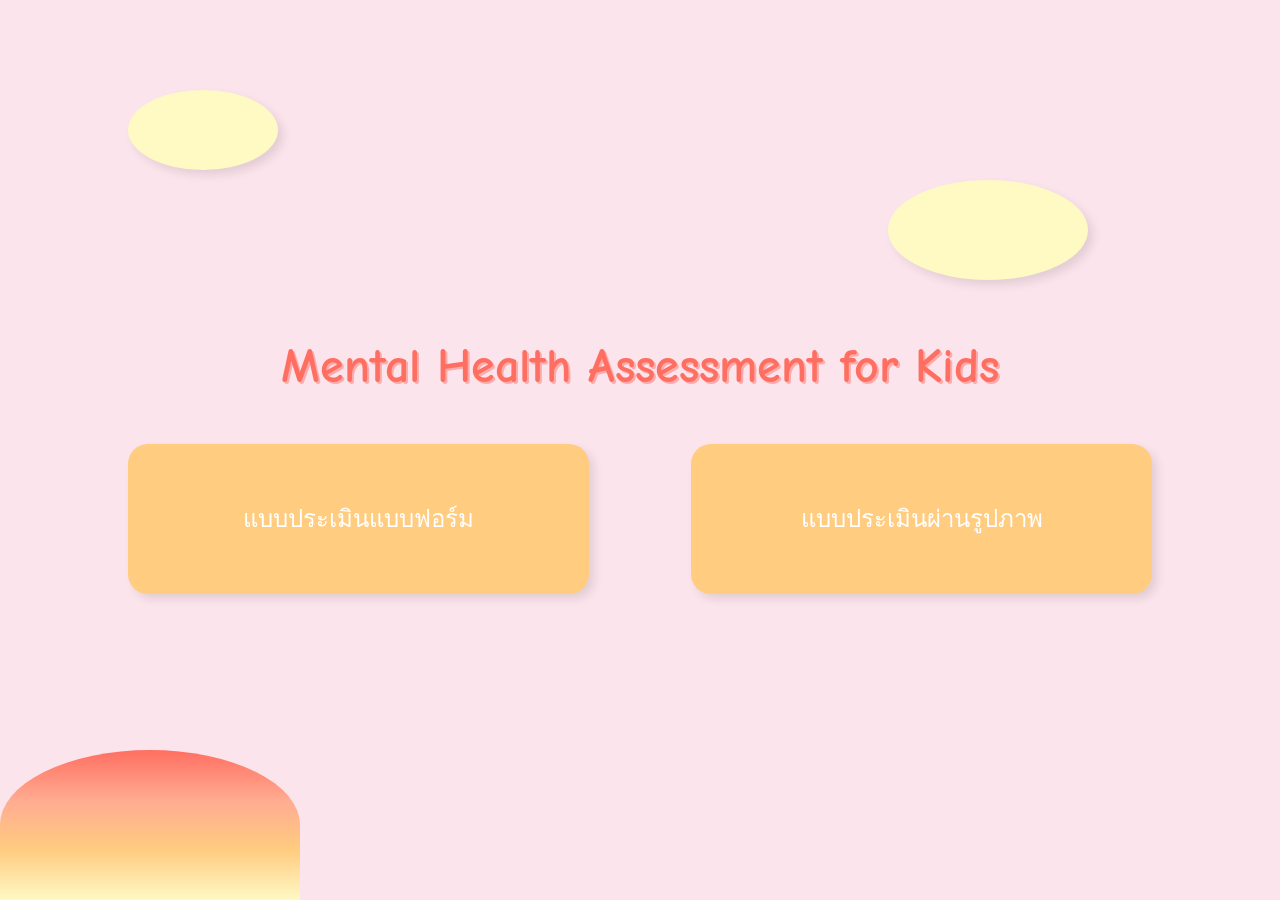
<file: index.html>
<!DOCTYPE html>
<html lang="en">
<head>
    <meta charset="UTF-8">
    <meta name="viewport" content="width=device-width, initial-scale=1.0">
    <title>Mental Health Assessment for Kids</title>
    <style>
        @import url('https://fonts.googleapis.com/css2?family=Comic+Neue:wght@400;700&display=swap');

        body {
            font-family: 'Comic Neue', cursive;
            text-align: center;
            background-color: #FCE4EC;
            margin: 0;
            padding: 0;
            height: 100vh;
            display: flex;
            flex-direction: column;
            justify-content: center;
            overflow: hidden;
        }

        h1 {
            color: #FF6F61;
            font-size: 3em;
            text-shadow: 2px 2px #FFABAB;
            margin-bottom: 50px;
        }

        .button-container {
            display: flex;
            justify-content: space-between;
            width: 80%;
            margin: 0 auto;
        }

        .assessment-button {
            width: 45%;
            height: 150px;
            padding: 20px;
            font-size: 1.5em;
            cursor: pointer;
            background-color: #FFCC80;
            color: white;
            border: none;
            border-radius: 20px;
            box-shadow: 5px 5px 10px rgba(0, 0, 0, 0.1);
            transition: transform 0.3s ease, box-shadow 0.3s ease;
        }

        .assessment-button:hover {
            background-color: #FFAB91;
            transform: translateY(-5px);
            box-shadow: 5px 10px 15px rgba(0, 0, 0, 0.2);
        }

        /* Background elements */
        .cloud {
            position: absolute;
            background-color: #FFF9C4;
            border-radius: 50%;
            box-shadow: 5px 5px 10px rgba(0, 0, 0, 0.1);
        }

        .cloud1 {
            width: 150px;
            height: 80px;
            top: 10%;
            left: 10%;
        }

        .cloud2 {
            width: 200px;
            height: 100px;
            top: 20%;
            right: 15%;
        }

        .rainbow {
            width: 300px;
            height: 150px;
            position: absolute;
            bottom: 0;
            left: 0;
            background: linear-gradient(to bottom, #FF6F61, #FFAB91, #FFCC80, #FFF9C4);
            border-radius: 50% 50% 0 0;
        }

    </style>
</head>
<body>

    <div class="cloud cloud1"></div>
    <div class="cloud cloud2"></div>

    <h1>Mental Health Assessment for Kids</h1>

    <div class="button-container">
        <button class="assessment-button" id="formAssessmentBtn">แบบประเมินแบบฟอร์ม</button>
        <button class="assessment-button" id="imageAssessmentBtn">แบบประเมินผ่านรูปภาพ</button>
    </div>

    <div class="rainbow"></div>

    <script>
        // Redirect to Form Assessment
        document.getElementById('formAssessmentBtn').addEventListener('click', function() {
            window.location.href = "form-assessment.html";
        });

        // Redirect to Image Assessment
        document.getElementById('imageAssessmentBtn').addEventListener('click', function() {
            window.location.href = "image-assessment.html";
        });
    </script>

</body>
</html>
</file>
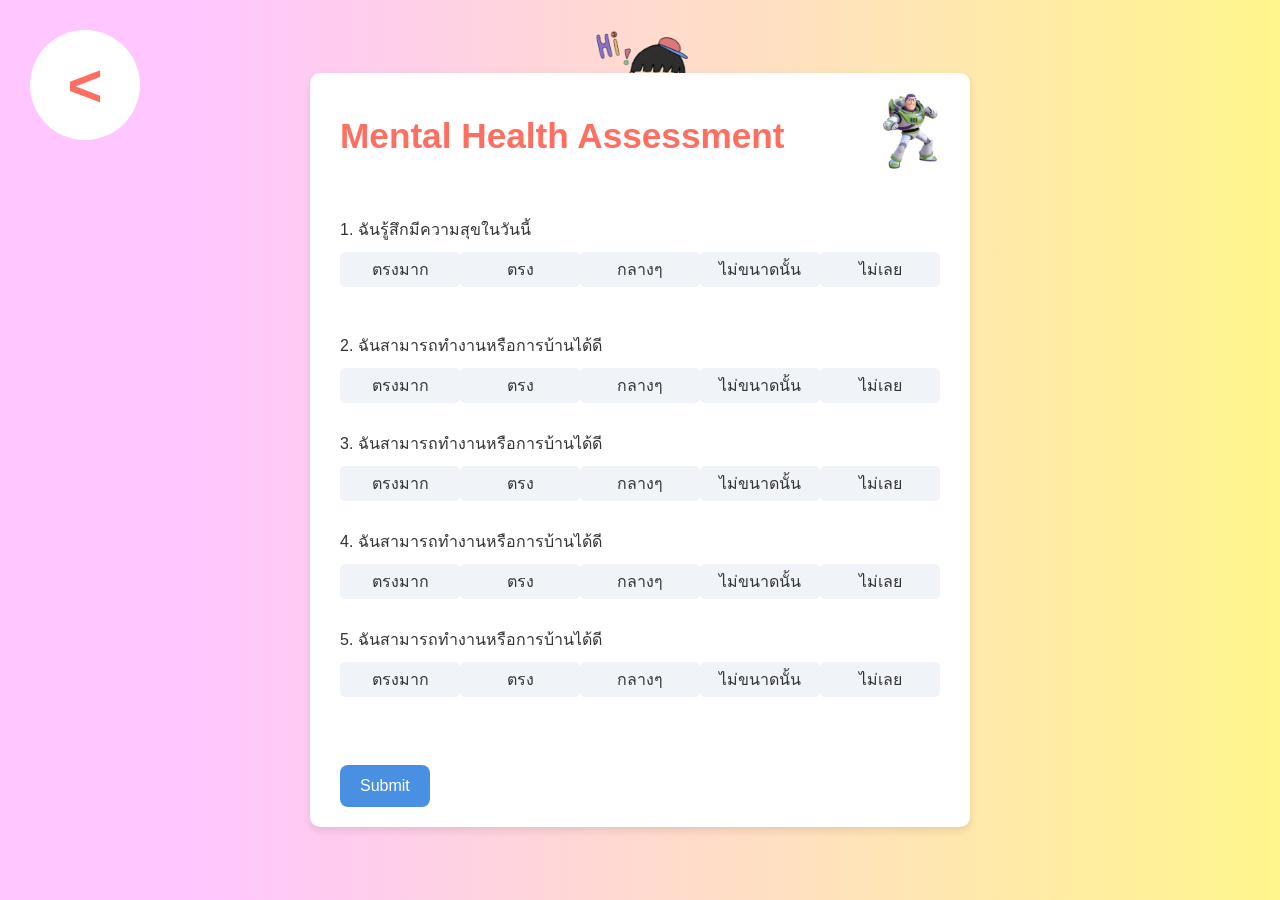
<file: form-assessment.html>
<!DOCTYPE html>
<html lang="en">

<head>
    <meta charset="UTF-8">
    <meta name="viewport" content="width=device-width, initial-scale=1.0">
    <title>Mental Health Assessment</title>
    <link rel="stylesheet" href="style.css">
    <style>



    </style>

</head>

<body>

    <div class="previous-btn">
        <a href="index.html">
            <h1>&lt;</h1>
        </a>
    </div>

    <img class="picture" src="dekpoke.png" alt="">
    <div class="container">
        <img class="picture1" src="cartoon.png" alt="">
        <h1>Mental Health Assessment</h1><br><br>

        <form id="mentalHealthForm">
            <div class="question-container">
                <div class="question">
                    <label>1. ฉันรู้สึกมีความสุขในวันนี้</label>
                    <div class="rating">
                        <input type="radio" id="q1o1" name="question1" value="5" required>
                        <label for="q1o1">ตรงมาก</label>

                        <input type="radio" id="q1o2" name="question1" value="4">
                        <label for="q1o2">ตรง</label>

                        <input type="radio" id="q1o3" name="question1" value="3">
                        <label for="q1o3">กลางๆ</label>

                        <input type="radio" id="q1o4" name="question1" value="2">
                        <label for="q1o4">ไม่ขนาดนั้น</label>

                        <input type="radio" id="q1o5" name="question1" value="1">
                        <label for="q1o5">ไม่เลย</label>
                    </div>
                </div><br><br>

                <!-- Repeat for more questions -->

                <div class="question">
                    <label>2. ฉันสามารถทำงานหรือการบ้านได้ดี</label>
                    <div class="rating">
                        <input type="radio" id="q2o1" name="question2" value="5" required>
                        <label for="q2o1">ตรงมาก</label>

                        <input type="radio" id="q2o2" name="question2" value="4">
                        <label for="q2o2">ตรง</label>

                        <input type="radio" id="q2o3" name="question2" value="3">
                        <label for="q2o3">กลางๆ</label>

                        <input type="radio" id="q2o4" name="question2" value="2">
                        <label for="q2o4">ไม่ขนาดนั้น</label>

                        <input type="radio" id="q2o5" name="question2" value="1">
                        <label for="q2o5">ไม่เลย</label>
                    </div>
                </div><br>

                <!-- Add other questions up to 20 in the same format -->
                <div class="question">
                    <label>3. ฉันสามารถทำงานหรือการบ้านได้ดี</label>
                    <div class="rating">
                        <input type="radio" id="q3o1" name="question3" value="5" required>
                        <label for="q3o1">ตรงมาก</label>

                        <input type="radio" id="q3o2" name="question3" value="4">
                        <label for="q3o2">ตรง</label>

                        <input type="radio" id="q3o3" name="question3" value="3">
                        <label for="q3o3">กลางๆ</label>

                        <input type="radio" id="q3o4" name="question3" value="2">
                        <label for="q3o4">ไม่ขนาดนั้น</label>

                        <input type="radio" id="q3o5" name="question3" value="1">
                        <label for="q3o5">ไม่เลย</label>
                    </div>
                </div><br>
                <div class="question">
                    <label>4. ฉันสามารถทำงานหรือการบ้านได้ดี</label>
                    <div class="rating">
                        <input type="radio" id="q4o1" name="question4" value="5" required>
                        <label for="q4o1">ตรงมาก</label>

                        <input type="radio" id="q4o2" name="question4" value="4">
                        <label for="q4o2">ตรง</label>

                        <input type="radio" id="q4o3" name="question4" value="3">
                        <label for="q4o3">กลางๆ</label>

                        <input type="radio" id="q4o4" name="question4" value="2">
                        <label for="q4o4">ไม่ขนาดนั้น</label>

                        <input type="radio" id="q4o5" name="question4" value="1">
                        <label for="q4o5">ไม่เลย</label>
                    </div>
                </div><br>
                <div class="question">
                    <label>5. ฉันสามารถทำงานหรือการบ้านได้ดี</label>
                    <div class="rating">
                        <input type="radio" id="q5o1" name="question5" value="5" required>
                        <label for="q5o1">ตรงมาก</label>

                        <input type="radio" id="q5o2" name="question5" value="4">
                        <label for="q5o2">ตรง</label>

                        <input type="radio" id="q5o3" name="question5" value="3">
                        <label for="q5o3">กลางๆ</label>

                        <input type="radio" id="q5o4" name="question5" value="2">
                        <label for="q5o4">ไม่ขนาดนั้น</label>

                        <input type="radio" id="q5o5" name="question5" value="1">
                        <label for="q5o5">ไม่เลย</label>
                    </div>
                </div><br>
                
            </div>

            <button type="submit" class="submit-btn">Submit</button>
        </form>
        <center>
            <div id="alertModal" class="modal">
                <div class="modal-content" id="modalContent">
                    <span class="close" id="closeModal">&times;</span>
                    <p id="modalMessage"></p>
                </div>
            </div>
        </center>
    </div>

    <script src="scriptForm.js">
    </script>

</body>

</html>
</file>
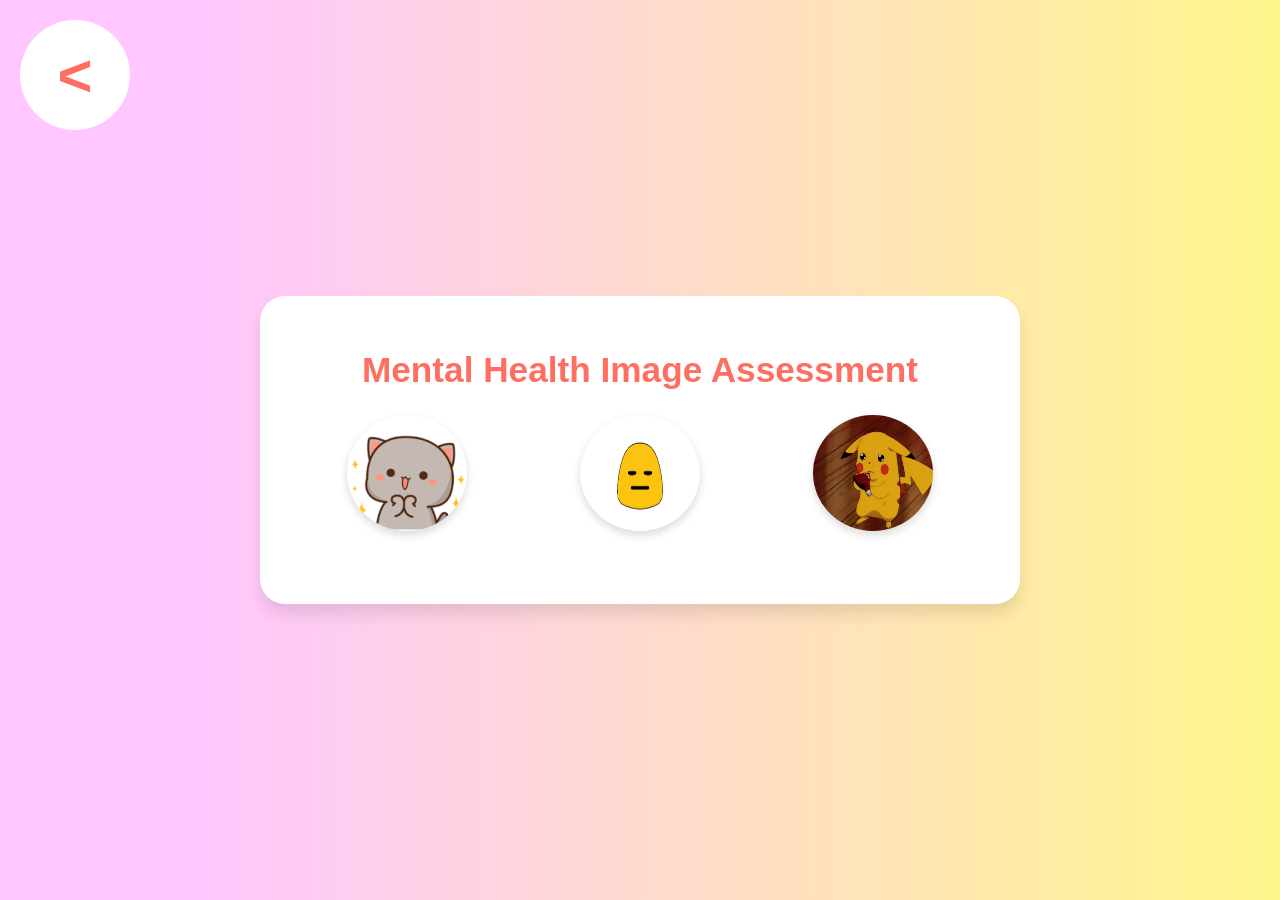
<file: image-assessment.html>
<!DOCTYPE html>
<html lang="en">

<head>
    <meta charset="UTF-8">
    <meta name="viewport" content="width=device-width, initial-scale=1.0">
    <title>Mental Health Image Assessment</title>
    <link rel="stylesheet" href="style.css">
    <style>
        body {
            font-family: 'Poppins', sans-serif;
            background: rgb(250, 207, 140);
            background: linear-gradient(90deg, rgba(255, 198, 255, 1) 15%, rgba(255, 246, 140, 1) 100%);
            color: #333;
            margin: 0;
            padding: 0;
            display: flex;
            justify-content: center;
            align-items: center;
            height: 100vh;
        }

        .container-img {
            text-align: center;
            background-color: #fff;
            padding: 30px;
            border-radius: 25px;
            box-shadow: 0 10px 15px rgba(0, 0, 0, 0.1);
            max-width: 700px;
            width: 100%;
            position: relative;
            overflow: hidden;
        }

        h1 {
            font-size: 2.2em;
            color: #FF6F61;
            margin-bottom: 25px;
            font-weight: bold;
        }

        .mood-selection {
            display: flex;
            justify-content: space-around;
            margin-bottom: 25px;
        }

        .emotion-image {
            width: 120px;
            border-radius: 50%;
            box-shadow: 0 4px 8px rgba(0, 0, 0, 0.15);
            transition: transform 0.2s ease;
        }

        .emotion-image:hover {
            transform: scale(1.1);
            cursor: pointer;
        }

        .chat-box {
            display: none;
            margin-top: 20px;
        }

        .chat-input {
            font-size: 18px;
            padding: 10px;
            border-radius: 8px;
            width: 75%;
            border: 2px solid lightgray;
            margin-bottom: 10px;
        }

        .chat-btn {
            font-size: 16px;
            padding: 12px 20px;
            border-radius: 8px;
            border: none;
            background-color: #FF6F61;
            color: white;
            transition: background-color 0.3s ease;
        }

        .chat-btn:hover {
            background-color: #FF8C85;
            cursor: pointer;
        }

        .modal {
            display: none;
            position: fixed;
            z-index: 1;
            left: 0;
            top: 0;
            width: 100%;
            height: 100%;
            overflow: auto;
            background-color: rgba(0, 0, 0, 0.4);
        }

        .modal-content {
            font-size: 20px;
            background-color: #fefefe;
            margin: 10% auto;
            padding: 20px;
            border: 1px solid #888;
            width: 60%;
            border-radius: 10px;
            text-align: center;
            transition: opacity 0.3s ease, transform 0.3s ease;
        }

        .modal-content.show {
            opacity: 1;
            transform: translateY(0);
        }

        .close {
            color: #aaa;
            float: right;
            font-size: 28px;
            font-weight: bold;
        }

        .close:hover,
        .close:focus {
            color: black;
            text-decoration: none;
            cursor: pointer;
        }

        .previous-btn {
            position: absolute;
            top: 20px;
            left: 20px;
        }

        .previous-btn h1 {
            font-size: 60px;
            margin: 0;
            background-color: white;
            border-radius: 50%;
            padding: 15px;
            width: 80px;
            height: 80px;
            color: #FF6F61;
            cursor: pointer;
            transition: color 0.3s ease;
            display: flex;
            justify-content: center;
            align-items: center;
        }

        .previous-btn a {
            text-decoration: none;
        }

        .previous-btn h1:hover {
            color: #FF8C85;
        }

        .t-h3 {
            font-size: 1.5em;
            color: #FF6F61;
            margin-bottom: 25px;
            font-weight: bold;
        }
    </style>
</head>

<body>
    <div class="previous-btn">
        <a href="index.html">
            <h1>&lt;</h1>
        </a>
    </div>

    <div class="container-img">
        <h1>Mental Health Image Assessment</h1>

        <div class="mood-selection">
            <img src="gif/happy.gif" class="emotion-image" id="happyImage" alt="Happy">
            <img src="gif/neutral.gif" class="emotion-image" id="neutralImage" alt="Neutral">
            <img src="gif/sad.gif" class="emotion-image" id="sadImage" alt="Sad">
        </div><br>

        <div class="chat-box" id="chatBox">
            <hr><br>
            <h3 class="t-h3">Tell us more about your day:</h3>
            <input type="text" class="chat-input" id="chatInput" placeholder="Type here...">
            <button class="chat-btn" id="chatBtn">Send</button>
        </div>

        <div id="alertModal" class="modal">
            <div class="modal-content" id="modalContent">
                <span class="close" id="closeModal">&times;</span>
                <p id="modalMessage"></p>
            </div>
        </div>
    </div>

    <script src="scriptImage.js"></script>
</body>

</html>
</file>
<file: style.css>
body {
    font-family: 'Poppins', sans-serif;
    background: rgb(250, 207, 140);
    background: linear-gradient(90deg, rgba(255, 198, 255, 1) 15%, rgba(255, 246, 140, 1) 100%);
    color: #333;
    margin: 0;
    padding: 0;
    display: flex;
    justify-content: center;
    align-items: center;
    height: 100vh;
}
.container {
    background-color: #fff;
    padding: 20px 30px;
    border-radius: 10px;
    box-shadow: 0 4px 8px rgba(0, 0, 0, 0.1);
    max-width: 600px;
    width: 100%;
    position: relative; /* ใช้ relative เพื่อใช้ตำแหน่งของรูป */
    overflow: hidden; /* ปิดบังเนื้อหาที่เกินออกไป */
}
h1 {
    font-size: 1.8em;
    color: #4A90E2;
    margin-bottom: 20px;
}

.picture {
    position: absolute;
    top: 2%; /* เลื่อนขึ้นเพื่อให้แสดงแค่หัว */
    left: 50%;
    transform: translateX(-50%); /* จัดกลางแนวนอน */
    width: 100px; /* กำหนดความกว้างของรูป */
    z-index: -1; /* ทำให้ภาพอยู่เบื้องหลัง */
}

.picture1 {
    width: 60px; /* กำหนดความกว้างของรูป */
    float: inline-end;
}
.question-container {
    margin-bottom: 20px;
}
.question {
    margin-bottom: 10px;
}
.rating {
    display: flex;
    justify-content: space-between;
    margin-top: 10px;
}
.rating label {
    flex: 1;
    padding: 5px;
    background-color: #f0f4f8;
    text-align: center;
    border-radius: 5px;
    cursor: pointer;
    transition: background-color 0.3s ease;
}
.rating input[type="radio"] {
    display: none;
}
.rating input[type="radio"]:checked + label {
    background-color: #4A90E2;
    color: white;
}
.submit-btn {
    display: inline-block;
    background-color: #4A90E2;
    color: white;
    padding: 12px 20px;
    border-radius: 8px;
    text-decoration: none;
    font-size: 1em;
    margin-top: 20px;
    cursor: pointer;
    transition: background-color 0.3s ease;
    border: none;
}
.submit-btn:hover {
    background-color: #357ABD;
}

.chat-box{
    display: none;
}

.container-img {
    text-align: center;
    background-color: #fff;
    padding: 20px 30px;
    border-radius: 10px;
    box-shadow: 0 4px 8px rgba(0, 0, 0, 0.1);
    max-width: 600px;
    width: 100%;
    position: relative; /* ใช้ relative เพื่อใช้ตำแหน่งของรูป */
    overflow: hidden; /* ปิดบังเนื้อหาที่เกินออกไป */
}

.mood-selection{
    display: flex;
    justify-content: space-between;
}


.modal {
    display: none; /* Hidden by default */
    position: fixed;
    z-index: 1;
    left: 0;
    top: 0;
    width: 100%;
    height: 100%;
    overflow: auto;
    background-color: rgba(0, 0, 0, 0.4);
}

.modal-content {
    font-size: 25px;
    background-color: #fefefe;
    margin: 15% auto;
    padding: 10px;
    border: 1px solid #888;
    width: 80%;
    border-radius: 5px;
    opacity: 0; /* Start with opacity 0 for fade-in */
    transform: translateY(-20px); /* Start slightly higher for the fade-in effect */
    transition: opacity 0.3s ease, transform 0.3s ease; /* Transition for fade-in */
}

.modal-content.show {
    opacity: 1; /* Fully opaque */
    transform: translateY(0); /* Move to original position */
}

.close {
    color: #aaa;
    float: right;
    font-size: 28px;
    font-weight: bold;
}

.close:hover,
.close:focus {
    color: black;
    text-decoration: none;
    cursor: pointer;
}

/* Slide Out Animation */
@keyframes slideOut {
    from {
        opacity: 1;
    }
    to {
        opacity: 0;
        transform: translateY(-50px);
    }
}

.chat-input{
    font-size: 15px;
    border-radius: 5px ;
    width: 80%;
    border: 2px solid lightgray;
}

.chat-btn{
    border: 2px solid lightgray;
    font-size: 15px;
    border-radius: 5px;
    transition: background-color 0.3s ease;
}

.chat-btn:hover{
    background-color: gray;
}

.emotion-image{
    width: 100px;
    border-radius: 50%;
}


.chating {
    position: fixed;
    background-color: #fff;
    right: 0;
    bottom: 0;
    padding: 20px;
    margin: 25px;
    border-radius: 10px;
    box-shadow: 0 4px 8px rgba(0, 0, 0, 0.1);
    max-width: 250px;
    width: 100%;
    overflow: hidden; /* ปิดบังเนื้อหาที่เกินออกไป */
    height: 500px;
}

.chatingInput {
    position:absolute;
    padding: 6px;
    bottom: 0;
}

.textInput{
    border-radius: 5px;
    font-size: 16px;
    height: 24px;
}

.chat-btn2 {
    font-size: 16px;
    padding: 6px;
    border-radius: 8px;
    border: none;
    background-color: #FF6F61;
    color: white;
    transition: background-color 0.3s ease;
}

.chat-btn2:hover {
    background-color: #FF8C85;
    cursor: pointer;
}

.previous-btn {
    position: absolute;
    top: 30px;
    left: 30px;
}

.previous-btn h1 {
    font-size: 60px;
    margin: 0;
    background-color: white;
    border-radius: 50%;
    padding: 15px;
    width: 80px; 
    height: 80px; 
    color: #FF6F61;
    cursor: pointer;
    transition: color 0.3s ease;
    display: flex;
    justify-content: center;
    align-items: center;
}

.previous-btn a {
    text-decoration: none;
}

.previous-btn h1:hover {
    color: #FF8C85;
}

body {
    font-family: 'Poppins', sans-serif;
    background: rgb(250, 207, 140);
    background: linear-gradient(90deg, rgba(255, 198, 255, 1) 15%, rgba(255, 246, 140, 1) 100%);
    color: #333;
    margin: 0;
    padding: 0;
    display: flex;
    justify-content: center;
    align-items: center;
    height: 100vh;
}

h1 {
    font-size: 2.2em;
    color: #FF6F61;
    margin-bottom: 25px;
    font-weight: bold;
}
</file>
